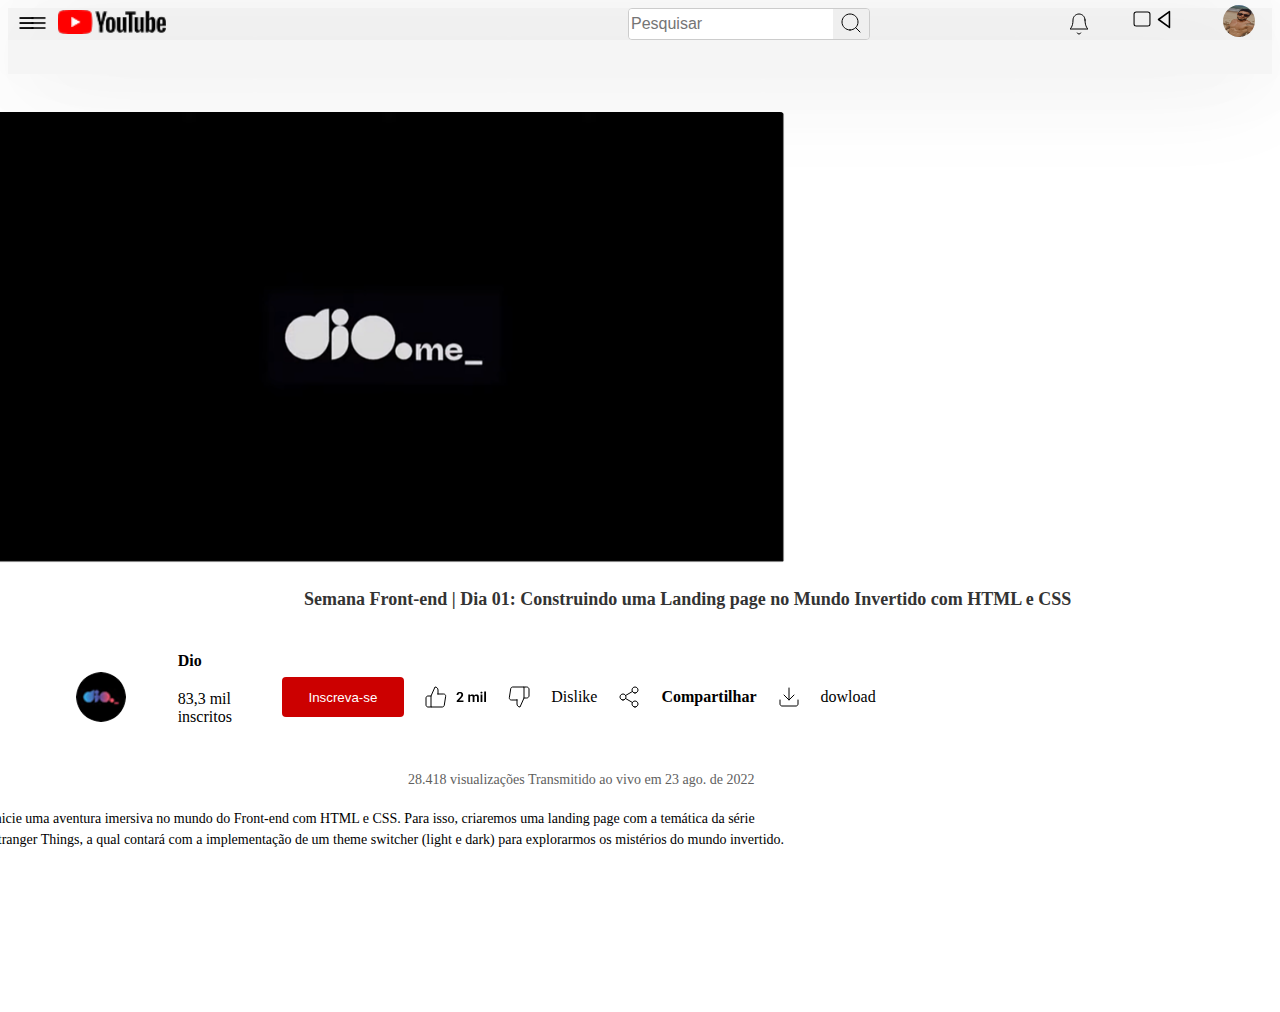
<file: YoutubePageCopy/assets/assets.Html>
<!DOCTYPE html>
<html lang="pt-br">
  <head>
    <meta charset="UTF-8" />
    <meta name="viewport" content="width=device-width, initial-scale=1.0" />
    <title>Youtube</title>

    <link rel="stylesheet" href="Stylle.css" />
  </head>
  <body>
    <header class="header">
      <nav class="menu">
        <div class="pesquisa">
          <input type="text" class="input" placeholder="Pesquisar" />
          <button class="button">
            <img src="Imagens/search.svg" alt="botao-de-Pesquisa" />
          </button>
        </div>
      </nav>
      <nav class="menu">
        <div class="youtubelogo">
          <img class="Menulista" src="Imagens/menu.png" alt="" />
          <img class="logo" src="Imagens/youtube 1.png" alt="Logo Youtube" />
        </div>
      </nav>
      <div class="menusuperiodireito">
        <div class="menu-direito">
          <div class="bell-container">
            <img class="bell" src="Imagens/bell (1).svg" alt="sino" />
          </div>
          <div class="camera-container">
            <img
              class="img1camera"
              src="Imagens/camera/Vector-1.svg"
              alt="Quadradocamera"
            />
            <img
              class="img2camera"
              src="Imagens/camera/Vector.svg"
              alt="Triangulocamera"
            />
          </div>
          <img
            class="foto"
            src="Imagens/F551E932-5A79-48D8-ADAF-691ED164BD5F.jpg"
            alt="foto-perfil"
          />
        </div>
      </div>
    </header>
    <main>
 
      <div class="conteudo">
        <div class="video-1">
          <img src="Imagens/imgvideos/Video (1).png" alt="video" />
       
        </div>
        <div class="video-2">
          <img src="Imagens/imgvideos/Video (3).png" alt="video" />
          
        </div>
        <div class="video-3">
          <img src="Imagens/imgvideos/Video (2).png" alt="video" />
         
            
        </div>
        <div class="video">
          <img src="Imagens/imgvideos/Video (4).png" alt="video" />
          
        </div>
        <div class="video">
          <img src="Imagens/imgvideos/Video (5).png" alt="video" />
          </div>
          
            <div class="video">
                <img src="Imagens/imgvideos/Video (6).png" alt="video" />
                </div>
             
              <div class="video">
                <img src="Imagens/imgvideos/Video (7).png" alt="video" />
                </div>
                <div class="video">
                    <img src="Imagens/imgvideos/Video (1).svg" alt="video" />
                    </div>
                 
                  <div class="video">
                    <img src="Imagens/imgvideos/Video.svg" alt="video" />
                    </div>
        </div>
        </div>
        </div>
        <div class="videosPlayer">
            <img class="videoPrincipal" src="Imagens/imgvideos/image 2.png" alt="DiomeVideoPlayer">
            </div>
            <p class="title"><strong> Semana Front-end | Dia 01: Construindo uma Landing page no Mundo Invertido com HTML e CSS</strong></p>
            <div class="Vide-Actions"> <img class="avatarChanel" src="Imagens/Channel Avatar.png" alt="ChanelAvatar">
            <div class="channel-info">
                <strong>Dio</strong>
                <p class="subscribers">83,3 mil inscritos</p>
            </div>
            <button class="Inscrevase "> Inscreva-se</button> <img src="Imagens/Like.svg" alt="likes"> <img src="Imagens/thumbs-down.svg" alt="dislikes">Dislike<img src="Imagens/share-2.svg"> <strong>Compartilhar</strong><img src="Imagens/download.svg" alt="save">dowload </div>
        </div>
        <p class="visualizações">28.418 visualizações  Transmitido ao vivo em 23 ago. de 2022</p>
        <p class="descricao">Inicie uma aventura imersiva no mundo do Front-end com HTML e CSS. Para isso, criaremos uma landing page com a temática da série Stranger Things, a qual contará com a implementação de um theme switcher (light e dark) para explorarmos os mistérios do mundo invertido.</p>
  </body>
</html>
<div class="menu-container">
    <img class="Menulista" src="Imagens/menu.png" alt="Menu">
    <div class="dropdown-menu">
        <a href="#">Início</a>
        <a href="#">Shorts</a>
        <a href="#">Inscrições</a>
        <a href="#">Biblioteca</a>
        <a href="#">Histórico</a>
    </div>
</div>
</file>
<file: YoutubePageCopy/assets/Stylle.css>
html {
  font-family: "Roboto";
}
nav.menu {
  display: flex;
  justify-content: start;
  align-items: center;

  background-color: #f5f5f5;
  box-shadow: 2px 1px 110px rgba(0, 0, 0, 0.1);
}
div.youtubelogo {
  display: flex;
  max-width: 100px;
  height: 24px;
  position: relative;
  top: -40px; /* Valor negativo move para cima */
  margin-top: 10px; /* Ajuste conforme necessário */
  gap: 20px; /* Aumentado o espaçamento entre os elementos */
  cursor: pointer;
}

div.pesquisa {
  width: 240px; /* Aumentado para acomodar input + botão */
  height: 30px;
  display: flex;
  align-items: center;
  position: relative;
  left: 620px;
  border: 1px solid #cccccc;
  border-radius: 4px;
  overflow: hidden; /* Para manter os elementos dentro da borda */
}

button.button {
  width: 40px;
  height: 100%; /* Ajustado para ocupar altura total do container */
  position: relative; /* Mudado de absolute para relative */
  border: none; /* Remove a borda do botão */
  pointer-events: visible;
  cursor: pointer;
}

input {
  width: 200px;
  height: 100%; /* Ajustado para ocupar altura total do container */
  border: none; /* Remove a borda do input */
  border-radius: 0; /* Remove o border-radius do input */
  font-size: 16px;
  color: #333;
  background-color: #fff;
  box-shadow: none; /* Remove a sombra do input */
}

img.foto {
  display: flex;
  position: relative;
  width: 32px;
  height: 32px;
  border-radius: 50%;
  cursor: pointer;
  top: 0; /* Remove o deslocamento negativo */
  left: 0; /* Remove o deslocamento à esquerda */
  margin: 0; /* Remove margens */
}

camera-container {
  width: 14px;
  height: 10px;
  position: relative;
  display: flex;
  align-items: center;
  cursor: pointer;
}

.bell {
  position: absolute;
  top: 3px;
  left: 8px;
  width: 24px;
  height: 24px;
  cursor: pointer;
}

.img2camera {
  position: relative;
  width: 5px;
  height: 5px;

  object-fit: contain;
}

.menu-direito {
  display: flex;
  align-items: center;
  gap: 50px; /* Aumentado o espaçamento entre os elementos */
  position: absolute;
  right: 25px;
  top: 5px;
}

.bell-container {
  width: 24px;
  height: 24px;
  position: relative;
  cursor: pointer;
}

.img1camera,
.img2camera {
  width: 18px;
  height: 19px;
  object-fit: contain; /* Ajusta a imagem ao container */
}
div.conteudo {
  display: flex;
  justify-content: end;
  flex-direction: column;
  width: 370px; /* Largura fixa */
  height: 938px; /* Altura fixa */
  margin-left: 1500px;
  gap: 10px; /* Aumentado o espaçamento entre os elementos */

  overflow-y: auto; /* Adiciona scroll vertical se necessário */
}

div.video-1 {
  width: 100%; /* Ocupa toda a largura do container pai */
  margin-right: 0; /* Remove margem direita */
}

div.video-2 {
  width: 100%; /* Ocupa toda a largura do container pai */
  margin-right: 0; /* Remove margem direita */
}
div.videosPlayer {
  display: flex;
  align-items: center;
  flex-direction: column;
  justify-content: center;
  gap: 5px; /* Aumentado o espaçamento entre os elementos */
  margin-top: -900px;
  margin-left: -700px;
}
img.videoPrincipal {
  border-radius: 5px;
  cursor: pointer;
  padding-left: 190px;
  width: 800px;
}
div.Vide-Actions {
  display: flex;
  align-items: center;
  justify-content: flex-start;
  gap: 20px;
  width: 800px;
  padding: 16px;

  position: relative;
  left: 37%;
  transform: translateX(-50%);
}
p.title {
  font-size: 18px;
  color: #333;
  text-align: left;
  width: 800px;
  margin: 16px auto;
  margin-left: 280px;
  padding: 10px 16px;
}
button.Inscrevase {
  width: 159px;
  height: 40px;
  background-color: #cc0000;
  color: #fff;
  border: none;
  border-radius: 4px;
  cursor: pointer;
  margin-left: auto;
}
img.avatarChanel {
  width: 50px;
  height: 50px;
  border-radius: 50%;
  margin-right: 16px;
}
.channel-info {
  display: flex;
  flex-direction: column;
  gap: 4px;
  margin-left: 16px;
}
p.visualizações {
  font-size: 14px;
  color: #606060;
  padding-left: 400px;
  position: relative;
}
p.descricao {
  font-size: 14px;
  color: #000000;
  position: relative; /* Mudado de fixed para relative */
  width: 800px; /* Largura máxima para o texto */
  margin: 20px auto; /* Centraliza horizontalmente */
  left: -250px;
  text-align: left; /* Alinhamento do texto à esquerda */
  line-height: 1.5; /* Melhor espaçamento entre linhas */
  padding: 0 20px; /* Espaçamento interno */
}

.menu-container {
  position: fixed;
  top: 10px;
  left: 20px;
  z-index: 1000;
  display: flex;
  align-items: center;
}

.Menulista {
  cursor: pointer;
  width: 17px;
  height: 20px;
  padding: 3px;
  padding-left: 10px;
}

.dropdown-menu {
  display: none;
  position: absolute;
  background-color: white;
  min-width: 240px;
  box-shadow: 0px 8px 16px 0px rgba(0, 0, 0, 0.2);
  z-index: 1000;
  border-radius: 12px;
  top: 100%;
  left: -23px;
  margin-top: 0px;
}

.dropdown-menu a {
  color: #0f0f0f;
  padding: 10px 10px;
  text-decoration: none;
  display: block;
  font-size: 14px;
  transition: background-color 0.2s;
}

.dropdown-menu a:hover {
  background-color: #f2f2f2;
}

/* Mostra o menu quando passa o mouse por cima */
.menu-container:hover .dropdown-menu {
  display: block;
}
</file>
